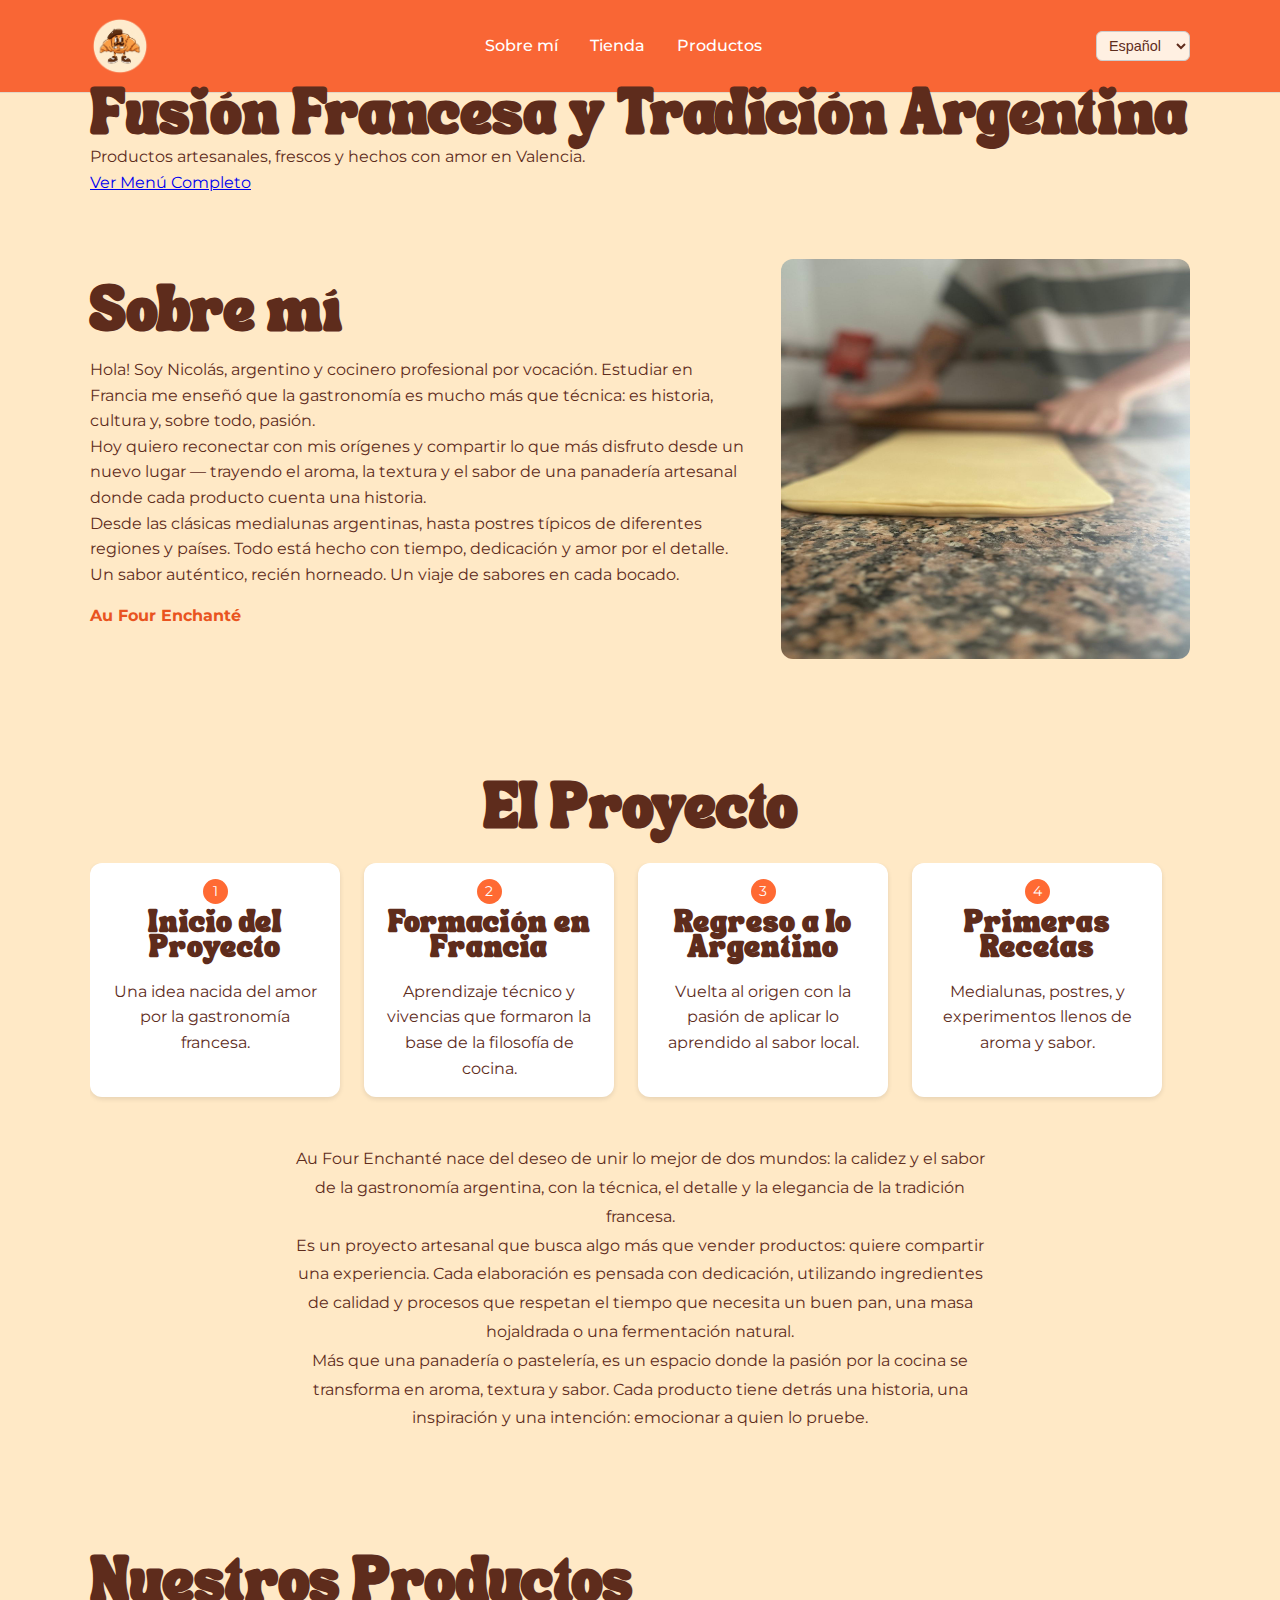
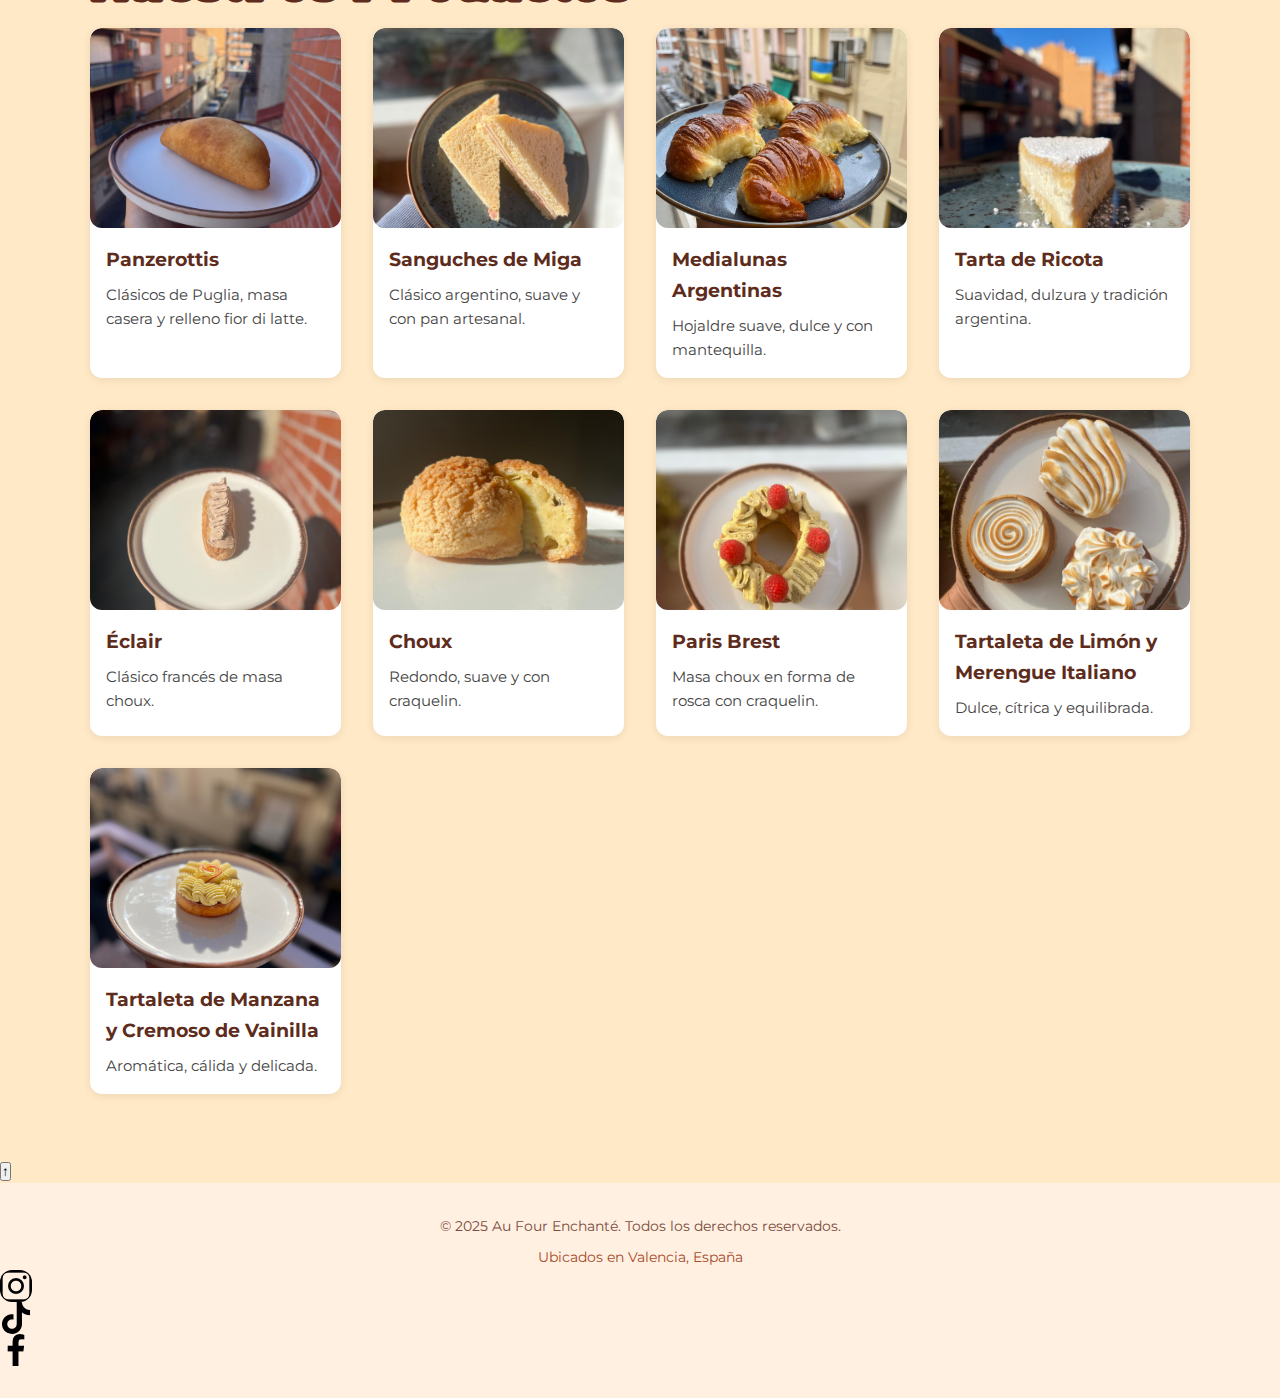
<file: index.html>
<!DOCTYPE html>
<html lang="es">

<head>
  <meta charset="UTF-8">
  <meta name="viewport" content="width=device-width, initial-scale=1.0">
  <title>Au Four Enchanté</title>
  <link rel="stylesheet" href="css/styles.css">
  <link href="https://fonts.googleapis.com/css2?family=Montserrat&display=swap" rel="stylesheet">
  <link href="https://fonts.cdnfonts.com/css/tan-songbird" rel="stylesheet">
  <link rel="icon" href="assets/images/favicon.ico" type="image/x-icon">
  <link rel="icon" type="image/png" sizes="32x32" href="assets/icons/favicon-32x32.png">
  <link rel="icon" type="image/png" sizes="16x16" href="assets/icons/favicon-16x16.png">
  <link rel="shortcut icon" href="./assets/images/favicon-32x32.png">


  <meta property="og:title" content="Au Four Enchanté" />
  <meta property="og:description"
    content="Descubre la calidez de la gastronomía argentina fusionada con la técnica francesa. Productos frescos y hechos con amor en Valencia." />
  <meta property="og:image" content="https://aufourenchante.netlify.app/assets/images/logo.png" />
  <meta property="og:url" content="https://aufourenchante.netlify.app" />
  <meta property="og:type" content="website" />
  <meta name="twitter:card" content="summary_large_image">


</head>

<body>
  <header>
    <div class="container header-content">

      <div class="menu-toggle" id="menu-toggle">
        ☰
      </div>

      <img src="./assets/images/logo.png" alt="Logo Au Four Enchanté" class="logo">
      <nav>
        <ul class="nav-list">
          <li><a href="#about" data-i18n="nav.about">Sobre mí</a></li>
          <li><a href="https://wa.me/c/34611889972" target="_blank" data-i18n="nav.shop">Tienda</a></li>
          <li><a href="#products" data-i18n="nav.products">Productos</a></li>
        </ul>
      </nav>

      <div class="header-buttons-wrapper">
        <div class="language-switcher">
          <select onchange="changeLanguage(this.value)">
            <option value="es">Español</option>
            <option value="en">English</option>
            <option value="fr">Français</option>
          </select>
        </div>
      </div>


    </div>
  </header>

  <main>
    <section id="hero" class="hero">
      <div class="container">
        <h1 class="hero-headline reveal-section" data-i18n="hero.headline">Fusión Francesa y Tradición Argentina</h1>
        <p class="hero-slogan" data-i18n="hero.slogan">Productos artesanales, frescos y hechos con amor en Valencia.</p>
        <a href="#products" class="btn-cta" data-i18n="hero.cta">Ver Menú Completo</a>
      </div>
    </section>
    <section id="about" class="about reveal-section">
      <div class="container about-flex">
        <div class="about-text">
          <h2 class="h2-general" data-i18n="about.title">Sobre mí</h2>
          <p data-i18n="about.p1"></p>
          <p data-i18n="about.p2"></p>
          <p data-i18n="about.p3"></p>
          <p data-i18n="about.p4"></p>
          <p class="signature"> Au Four Enchanté </p>
        </div>
        <div class="about-image">
          <img src="./assets/images/cocinando.jpg" alt="Nicolás el cocinero" loading="lazy">
        </div>
      </div>
    </section>

    <section id="project" class="project reveal-section">
      <div class="container">
        <div class="project-header-wrapper">
          <h2 class="h2-general" data-i18n="project.title">El Proyecto</h2>
          <div class="timeline">
            <div class="timeline-step">
              <div class="circle">1</div>
              <h4 class="h4-step" data-i18n="project.step1.title"></h4>
              <p data-i18n="project.step1.text"></p>
            </div>
            <div class="timeline-step">
              <div class="circle">2</div>
              <h4  class="h4-step" data-i18n="project.step2.title"></h4>
              <p data-i18n="project.step2.text"></p>
            </div>
            <div class="timeline-step">
              <div class="circle">3</div>
              <h4  class="h4-step" data-i18n="project.step3.title"></h4>
              <p data-i18n="project.step3.text"></p>
            </div>
            <div class="timeline-step">
              <div class="circle">4</div>
              <h4  class="h4-step" data-i18n="project.step4.title"></h4>
              <p data-i18n="project.step4.text"></p>
            </div>
          </div>
        </div>

        <div class="description-project">
          <p class="project-summary" data-i18n="project.summary"></p>
          <p data-i18n="project.p1"></p>
          <p data-i18n="project.p2"></p>
        </div>
      </div>
    </section>

    <section id="products" class="products reveal-section">
      <div class="container">
        <h2 class="h2-general" data-i18n="products.title">Nuestros Productos</h2>
        <div id="product-gallery" class="product-gallery"></div>
      </div>
    </section>
  </main>

  <button id="back-to-top" class="btn-scroll-top" title="Volver arriba">↑</button>

  <footer>
    <div class="container">
      <p>&copy; 2025 Au Four Enchanté. <span data-i18n="footer.rights">Todos los derechos reservados.</span></p>
      <p class="location" data-i18n="footer.location">Ubicados en Valencia, España</p>
    </div>

    <div class="social-media">
      <a href="https://www.instagram.com/aufourenchante" target="_blank" aria-label="Instagram">
        <img src="./assets/images/instagramMejor.png" alt="Instagram">
      </a>
      <a href="https://www.tiktok.com/@au.four.enchante?_r=1&_t=ZN-93Lq4GFWTqQ" target="_blank" aria-label="TikTok">
        <img src="./assets/images/tiktokPNG.png" alt="TikTok">
      </a>
      <a href="https://www.facebook.com/share/1NwFG9eqfX/" target="_blank" aria-label="Facebook">
        <img src="./assets/images/facebookPNG.png" alt="Facebook">
      </a>
    </div>
  </footer>
  <script src="js/main.js"></script>

  <script src="js/lang.js"></script>
  <script src="js/animaciones.js"></script>
</body>

</html>
</file>
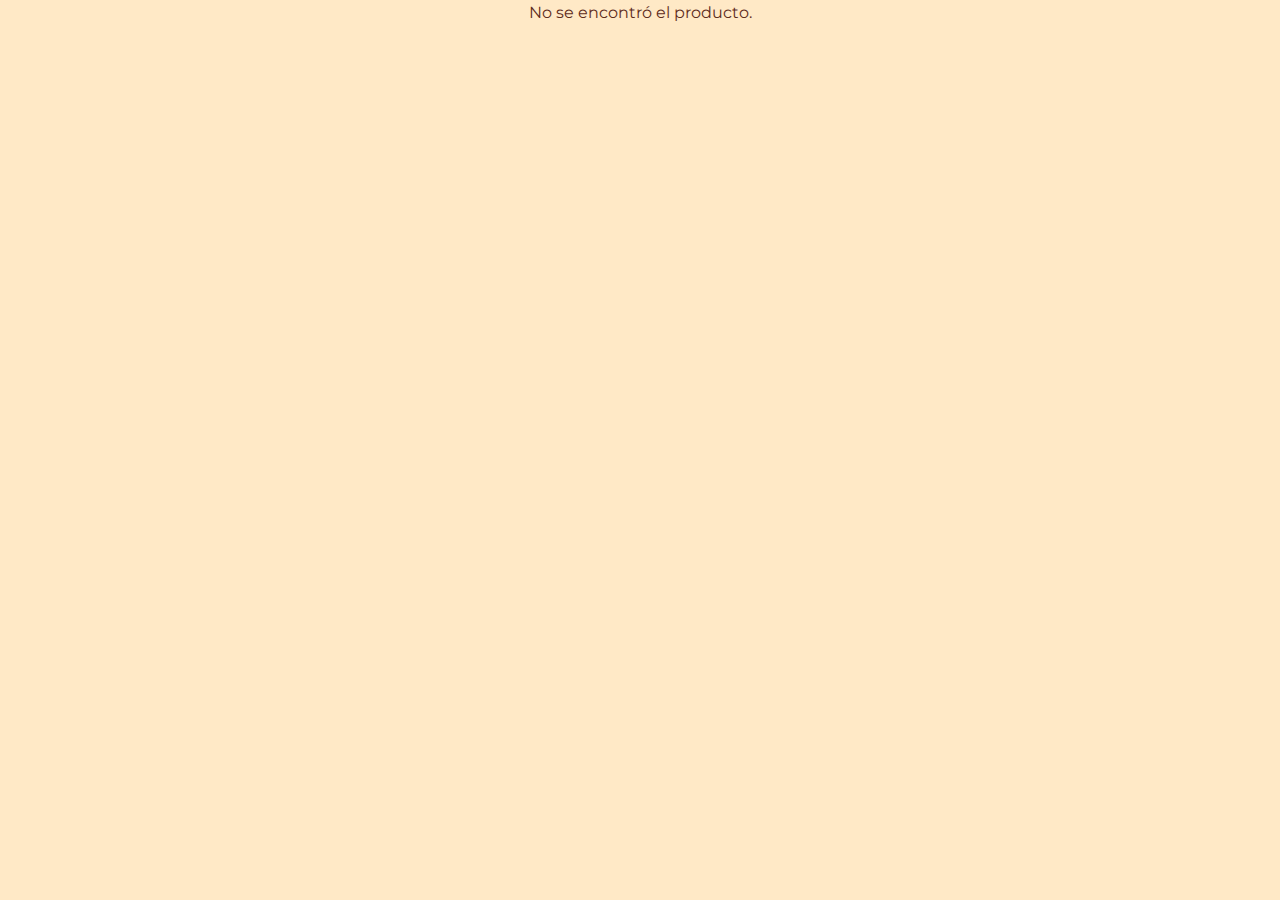
<file: product.html>
<!DOCTYPE html>
<html lang="es">

<head>
    <meta charset="UTF-8">
    <meta name="viewport" content="width=device-width, initial-scale=1.0">
    <title>Detalle del Producto</title>
    <link rel="stylesheet" href="css/styles.css">
    <link href="https://fonts.googleapis.com/css2?family=Montserrat&display=swap" rel="stylesheet">
    <link href="https://fonts.cdnfonts.com/css/tan-songbird" rel="stylesheet">
</head>

<body>
    <main class="product-detail">
        <div class="container">
            <h1 id="product-name"></h1>
            <div class="product-image-wrapper">
                <img id="product-image" alt="Imagen del producto">
            </div>
            <div class="product-info">
                <h3>Ingredientes</h3>
                <ul id="product-ingredients"></ul>

                <h3>Receta</h3>
                <p id="product-recipe"></p>

                <div class="product-buttons">
                    <a href="https://www.instagram.com/aufourenchante" target="_blank" class="btn-instagram">Ver más en
                        Instagram</a>
                    <a href="index.html" class="btn-back">← Volver</a>
                </div>


            </div>
        </div>
    </main>

    <script>
        const product = JSON.parse(localStorage.getItem("selectedProduct"));

        if (product) {
            document.getElementById("product-name").textContent = product.name;
            document.getElementById("product-image").src = product.image;
            document.getElementById("product-image").alt = product.name;

            const ingredientsList = document.getElementById("product-ingredients");
            product.ingredients.forEach(item => {
                const li = document.createElement("li");
                li.textContent = item;
                ingredientsList.appendChild(li);
            });

            document.getElementById("product-recipe").textContent = product.recipe;
            document.getElementById("product-link").href = product.link;
        } else {
            document.body.innerHTML = "<p style='text-align:center;'>No se encontró el producto.</p>";
        }
    </script>
</body>

</html>
</file>
<file: css/styles.css>
/* RESET Y FUENTES */
* {
  margin: 0;
  padding: 0;
  box-sizing: border-box;
}

@font-face {
  font-family: 'Tan Songbird';
  src: url('../assets/images/TANSONGBIRD.ttf') format('truetype');
  font-weight: normal;
  font-style: normal;
}

body {
  font-family: 'Montserrat', sans-serif;
  background-color: #FFE9C6;
  color: #5e2c1c;
  line-height: 1.6;
}

img {
  max-width: 100%;
  display: block;
  border-radius: 12px;
}

.container {
  width: 90%;
  max-width: 1100px;
  margin: 0 auto;
}

footer .location {
  margin-top: 0.5rem;
  font-size: 0.9rem;
  color: #a64b2a;
}

h1,
h2,
h3,
h4 {
  font-family: 'Tan Songbird', serif;
  font-weight: bold;
}

h2 {
  font-size: 2rem;
  margin-bottom: 1rem;
}

/* HEADER */
header {
  background-color: #F96635;
  padding: 1rem 0;
  border-bottom: 1px solid #e2d6c5;
}

.header-content {
  display: flex;
  align-items: center;
  justify-content: space-between;
  flex-wrap: wrap;
  gap: 1rem;
}

.logo {
  width: 60px;
  height: 60px;
}

.nav-list {
  list-style: none;
  display: flex;
  gap: 2rem;
}

.nav-list a {
  text-decoration: none;
  color: #ffffff;
  font-weight: 500;
}

/* Botón Instagram header y select de idioma, visibles por defecto en desktop */
.btn-instagram-header,
.language-switcher {
  display: flex;
  align-items: center;
}

/* Estilos para el wrapper del header (desktop) */
.header-buttons-wrapper {
  display: flex;
  align-items: center;
  gap: 1rem;
}

.btn-instagram {
  background-color: #ff6a33;
  color: #fff;
  padding: 0.5rem 1rem;
  border-radius: 8px;
  text-decoration: none;
  font-weight: bold;
  font-size: 0.9rem;
}

.language-switcher select {
  padding: 0.3rem 0.5rem;
  border-radius: 6px;
  border: 1px solid #ccc;
  font-size: 0.9rem;
  background-color: #fff0e2;
  color: #5e2c1c;
  cursor: pointer;
}

/* SOBRE EL COCINERO */
.about {
  padding: 4rem 0;
}

.about-flex {
  display: flex;
  flex-wrap: wrap;
  gap: 2rem;
  align-items: center;
  justify-content: center;
}

.about-text {
  flex: 1 1 450px;
}

.about-image {
  flex: 1 1 200px;
}

.about-image img {
  width: 100%;
  max-width: 600px;
  height: auto;
  max-height: 400px;
}

.signature {
  font-weight: bold;
  color: #e95420;
  padding-top: 1em;
}

/* TIMELINE */
.project {
  padding: 4rem 0;
  text-align: center;
}

.project-header-wrapper {
  display: flex;
  flex-direction: column;
  align-items: center;
}

.project-header-wrapper h2 {
  text-align: center;
  margin-bottom: 1.5rem;
}

.timeline {
  overflow-x: auto;
  display: flex;
  gap: 1.5rem;
  padding-bottom: 1rem;
  scroll-behavior: smooth;
  width: 100%;
  max-width: 100%;
}

.timeline-step {
  flex: 0 0 250px;
  background: white;
  padding: 1rem;
  border-radius: 12px;
  box-shadow: 0 2px 5px rgba(0, 0, 0, 0.1);
  scroll-snap-align: start;
}

.timeline-step .circle {
  width: 25px;
  height: 25px;
  border-radius: 50%;
  background-color: #ff6a33;
  color: white;
  display: flex;
  align-items: center;
  justify-content: center;
  margin: 0 auto 0.5rem auto;
  font-size: 0.9rem;
}

.timeline-step p {
  padding-top: 1em;
}

.description-project {
  margin-top: 2rem;
  max-width: 700px;
  margin-inline: auto;
  text-align: center;
  font-size: 1rem;
  line-height: 1.8;
}

.description-project em {
  font-style: italic;
  color: #e95420;
}

.highlight {
  color: #e95420;
}

.description-project strong {
  font-weight: bold;
}

.description-project .signature {
  margin-bottom: 1rem;
  font-size: 1.1rem;
  display: block;
}

.summary-title {
  color: #e95420;
}

/* PRODUCTOS */
.products {
  padding: 4rem 0;
}

.product-gallery {
  display: grid;
  grid-template-columns: repeat(auto-fit, minmax(240px, 1fr));
  gap: 2rem;
}

.product-card {
  background: white;
  border-radius: 12px;
  overflow: hidden;
  box-shadow: 0 2px 10px rgba(0, 0, 0, 0.08);
  cursor: pointer;
  transition: transform 0.3s ease;
}

.product-card:hover {
  transform: translateY(-5px);
}

.product-card img {
  width: 100%;
  height: 200px;
  object-fit: cover;
  border-top-left-radius: 12px;
  border-top-right-radius: 12px;
}

.product-card .info {
  padding: 1rem;
}

.product-card h3 {
  font-size: 1.2rem;
  margin-bottom: 0.5rem;
  font-family: 'Montserrat', sans-serif;
  font-weight: bold;
}

.product-card p {
  font-size: 0.95rem;
  color: #444;
}

/* PRODUCT DETAIL */
.product-detail {
  padding: 4rem 0;
  max-width: 700px;
  margin: 0 auto;
  text-align: left;
}

.product-detail h1 {
  font-family: 'Tan Songbird', cursive;
  font-size: 2.5rem;
  text-align: center;
  margin-bottom: 1.5rem;
}

/* CENTRADO GENERAL DEL CONTENIDO DE LA INFO DEL PRODUCTO */
.product-info {
  text-align: left;
}

.product-info h3 {
  text-align: left;
  /* Centrar solo los títulos de las secciones */
  margin-bottom: 1em;
}

.product-detail h2 {
  text-align: center;
  margin-bottom: 2rem;
}

.product-detail img {
  max-height: 450px;
  object-fit: cover;
  border-radius: 12px;
  margin-bottom: 2rem;
  width: 100%;
}

.product-detail ul {
  margin-bottom: 1rem;
  padding-left: 1.2rem;
  /* Restaurar padding izquierdo para las viñetas */
  list-style-position: outside;
  text-align: left;
  max-width: none;
  margin-left: auto;
  margin-right: auto;
}

.product-detail ul li {
  list-style-type: disc;
  text-align: left;
  margin-left: 0;
}

.product-detail p {
  margin-bottom: 1.5rem;
  line-height: 1.6;
  text-align: left;
  /* Aseguramos que la descripción no esté centrada */
}

/* Botones y otros estilos de detalle... */
.product-detail h4 {
  margin-top: 1.5rem;
  margin-bottom: 0.5rem;
  font-size: 1.1rem;
  color: #5e2c1c;
}

.product-detail .btn-instagram {
  display: inline-block;
  background-color: #ff6a33;
  color: white;
  padding: 0.6rem 1.2rem;
  border-radius: 8px;
  text-decoration: none;
  font-weight: bold;
  transition: background-color 0.3s ease;
}

.product-detail .btn-instagram:hover {
  background-color: #e95420;
}

.product-buttons {
  display: flex;
  justify-content: center;
  gap: 1rem;
  margin-top: 2rem;
  flex-wrap: wrap;
}

.btn-instagram,
.btn-back {
  padding: 0.6rem 1.4rem;
  font-weight: bold;
  text-decoration: none;
  border-radius: 8px;
  transition: all 0.3s ease;
  font-size: 0.95rem;
}

.btn-instagram {
  background-color: #f26a2e;
  color: #fff5f0;
  border: none;
}

.btn-instagram-header {
  padding: 0.6rem 1.4rem;
  font-weight: bold;
  text-decoration: none;
  border-radius: 8px;
  transition: all 0.3s ease;
  font-size: 0.95rem;
  background-color: #fff5f0;
  color: #a64b2a;
  border: 2px solid #a64b2a;
}

.btn-instagram:hover {
  background-color: #d85c24;
}

.btn-back {
  background-color: #fff5f0;
  color: #a64b2a;
  border: 2px solid #a64b2a;
}

.btn-back:hover {
  background-color: #a64b2a;
  color: #fff5f0;
}

/* FOOTER */
footer {
  background-color: #fff0e2;
  padding: 2rem 0;
  text-align: center;
  font-size: 0.9rem;
  color: #7c4b3b;
}

/* INTOLERANCIAS */
.intolerances-box {
  display: flex;
  justify-content: center;
  align-items: center;
  flex-direction: column;
  text-align: center;
  margin-bottom: 2rem;
}

.intolerances-text {
  font-weight: bold;
  font-size: 1.1rem;
  color: #a64b2a;
  margin-bottom: 0.5rem;
}

.intolerances-icons {
  display: flex;
  justify-content: center;
  gap: 1rem;
  flex-wrap: wrap;
}

.intolerances-icons img {
  width: 75px;
  height: 75px;
  border-radius: 8px;
  object-fit: contain;
  background-color: white;
  padding: 5px;
  box-shadow: 0 2px 6px rgba(0, 0, 0, 0.1);
}

/* HAMBURGER MENU STYLES (Oculto por defecto en desktop) */
.menu-toggle {
  display: none;
  font-size: 2rem;
  color: white;
  cursor: pointer;
}

/* RESPONSIVE: MEDIA QUERY para pantallas de hasta 768px (Móviles y tabletas pequeñas) */
@media (max-width: 768px) {

  /* HEADER / Navegación - ORDEN MODIFICADO */
  .header-content {
    flex-wrap: nowrap;
    justify-content: space-between;
  }

  /* OCULTAMOS EL BOTÓN INSTAGRAM Y EL WRAPPER (Sólo queda el language-switcher suelto) */
  .btn-instagram-header,
  .header-buttons-wrapper {
    display: none;
  }

  .menu-toggle {
    display: block;
    order: 1;
    /* IZQUIERDA */
  }

  .logo {
    order: 2;
    /* CENTRO */
    margin: 0 auto;
    /* Centrado */
    flex-grow: 0;
    text-align: center;
  }

  .language-switcher {
    display: flex;
    align-items: center;
    order: 3;
    /* DERECHA */
    margin-left: 0;
  }


  /* ESTILOS DEL OVERLAY LATERAL (Sidenav) - SIN CAMBIOS */
  .nav-list {
    display: flex;
    position: fixed;
    top: 0;
    left: 0;
    height: 100vh;
    width: 0;
    background-color: #5e2c1c;
    flex-direction: column;
    padding-top: 60px;
    z-index: 2000;
    overflow-x: hidden;
    transition: 0.3s;
    align-items: flex-start;
    gap: 2rem;
    opacity: 0;
  }

  .nav-list a {
    padding: 8px 8px 8px 32px;
    text-decoration: none;
    font-size: 1.5rem;
    color: #fff0e2;
    display: block;
    transition: 0.3s;
  }

  .nav-list.show {
    width: 70%;
    opacity: 1;
  }

  /* SECCIONES PRINCIPALES */
  .about-flex {
    flex-direction: column;
    text-align: center;
  }

  .about-image {
    width: 100%;
    max-width: 400px;
    margin: 0 auto;
  }

  /* PRODUCT DETAIL */
  .product-detail {
    padding: 2rem 0;
  }

  .product-detail h1 {
    font-size: 2rem;
  }

  .product-buttons {
    flex-direction: column;
    align-items: center;
    gap: 0.75rem;
  }

  .btn-instagram,
  .btn-back {
    width: 100%;
    max-width: 250px;
    text-align: center;
  }

  .intolerances-icons img {
    width: 60px;
    height: 60px;
  }
}

/* RESPONSIVE: MEDIA QUERY para pantallas MÓVILES PEQUEÑAS (hasta 480px) */
@media (max-width: 480px) {

  /* HEADER - CORRECCIÓN */
  .header-content {
    flex-wrap: nowrap;
    justify-content: space-between;
    padding: 0.8rem 0;
  }

  .logo {
    order: 2;
    /* Centrado */
    flex-grow: 1;
    width: 45px;
    height: 45px;
  }

  .menu-toggle {
    order: 1;
    margin-right: 0.5rem;
    font-size: 1.8rem;
  }

  /* Selector de Idioma (ya es order 3) */
  .language-switcher {
    margin-left: 0.5rem;
    flex-basis: auto;
  }

  .language-switcher select {
    padding: 0.2rem 0.4rem;
    width: auto;
  }

  /* PRODUCT DETAIL */
  .product-detail {
    padding: 1.5rem 0;
  }

  .product-buttons {
    gap: 0.5rem;
  }

  .btn-instagram,
  .btn-back {
    width: 90%;
    max-width: 300px;
    padding: 0.6rem 0.75rem;
    font-size: 0.9rem;
  }

  .product-detail h1 {
    font-size: 1.8rem;
  }
}

/* RESPONSIVE: MEDIA QUERY para pantallas MÓVILES EXTREMADAMENTE ESTRECHAS (<= 360px) */
@media (max-width: 360px) {

  /* Ajuste para el título del producto */
  .product-detail h1 {
    font-size: 1.6rem;
  }

  /* Header */
  .header-content {
    gap: 0.5rem;
  }

  .logo {
    order: 2;
    width: 40px;
    height: 40px;
  }

  .menu-toggle {
    order: 1;
    font-size: 1.6rem;
  }

  .language-switcher {
    order: 3;
    margin-left: 0;
  }

  /* Product Detail Buttons: Asegurar que se vean bien */
  .product-buttons {
    flex-direction: column;
    align-items: center;
  }

  .btn-instagram,
  .btn-back {
    width: 90%;
    max-width: none;
    padding: 0.5rem;
    font-size: 0.85rem;
  }
}
</file>
